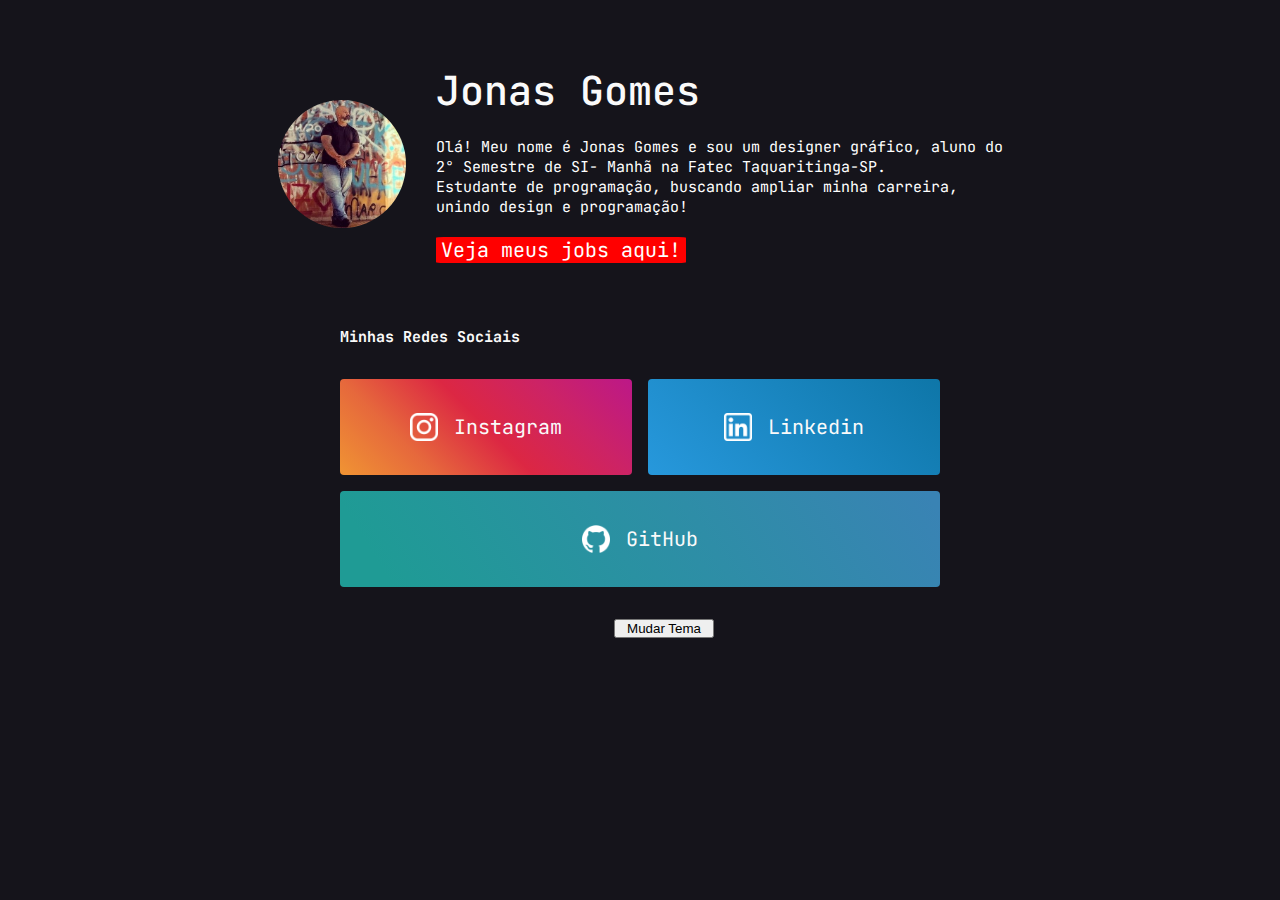
<file: index.html>
<!DOCTYPE html>
<html lang="pt-br">
<head>
    <meta charset="UTF-8">
    <meta name="viewport" content="width=device-width, initial-scale=1.0">
    <title>Bio</title>
    <link rel="stylesheet" href="style.css">
    <meta name="description" content="Biografia, Design, Progamador, Portfólio, Fatec"> 

</head>

<body>
    <header>
        <img src="./jonas.jpg" alt="Jonas Gomes foto de perfil">
        <div>
            <h1>Jonas Gomes</h1>
            <p>Olá! Meu nome é Jonas Gomes e sou um designer gráfico, aluno do<br>
                 2° Semestre de SI- Manhã na Fatec Taquaritinga-SP.<br>

                Estudante de programação, buscando ampliar minha carreira, <br> unindo design e programação!</p>
                <a href="galeria.html" id="galeria">Veja meus jobs aqui!</a>
        </div>
    </header>

    <main>
        <section>
            <h2>Minhas Redes Sociais</h2>
            <div>
                <a href="https://www.instagram.com/jonasromanogomes/">
                    <article style="background: linear-gradient(
                        45deg,
                        #f09433 0%,
                        #e6683c 25%,
                        #dc2743 50%,
                        #cc2366 75%,
                        #bc1888 100%
                    );
                    "
                    >
                        <img src="./logotipo-do-instagrambranco.png" alt="Instagram">
                        <h2>Instagram</h2>
                    </article>
                </a>
                

                <a href="https://www.linkedin.com/in/jonas-gomes-21a0171b0/">
                    <article style="background: linear-gradient(
                        45deg,
                        #2798dc,
                        #0e76a8 100%
                    );
                    "
                    >
                        <img src="./linkedinbranco.png" alt="Linkedin">
                        <h2>Linkedin</h2>
                    </article>
                </a>

                <a href="https://github.com/Jojoaninhas">
                    <article style="background: linear-gradient(
                        58deg,
                        #1f9b95 8%,
                        #3983b4 98%
                        
                    );
                    "
                    >
                        <img src="./githubbranco.png" alt="GitHub">
                        <h2>GitHub</h2>
                    </article>
                </a>
            </div>

        </section>
    </main>
    <div vw class="enabled">
        <div vw-access-button class="active"></div>
        <div vw-plugin-wrapper>
          <div class="vw-plugin-top-wrapper"></div>
        </div>
      </div>
      <script src="https://vlibras.gov.br/app/vlibras-plugin.js"></script>
      <script>
        new window.VLibras.Widget({
            rootPah: '/app',
            personalization: 'https://vlibras.gov.br/config/default_logo.json',
            opacity: 0.5,
            position: 'R',
            avatar: 'random',
        });
      </script>
</body>
<script src="script.js"></script>
</html>
</file>
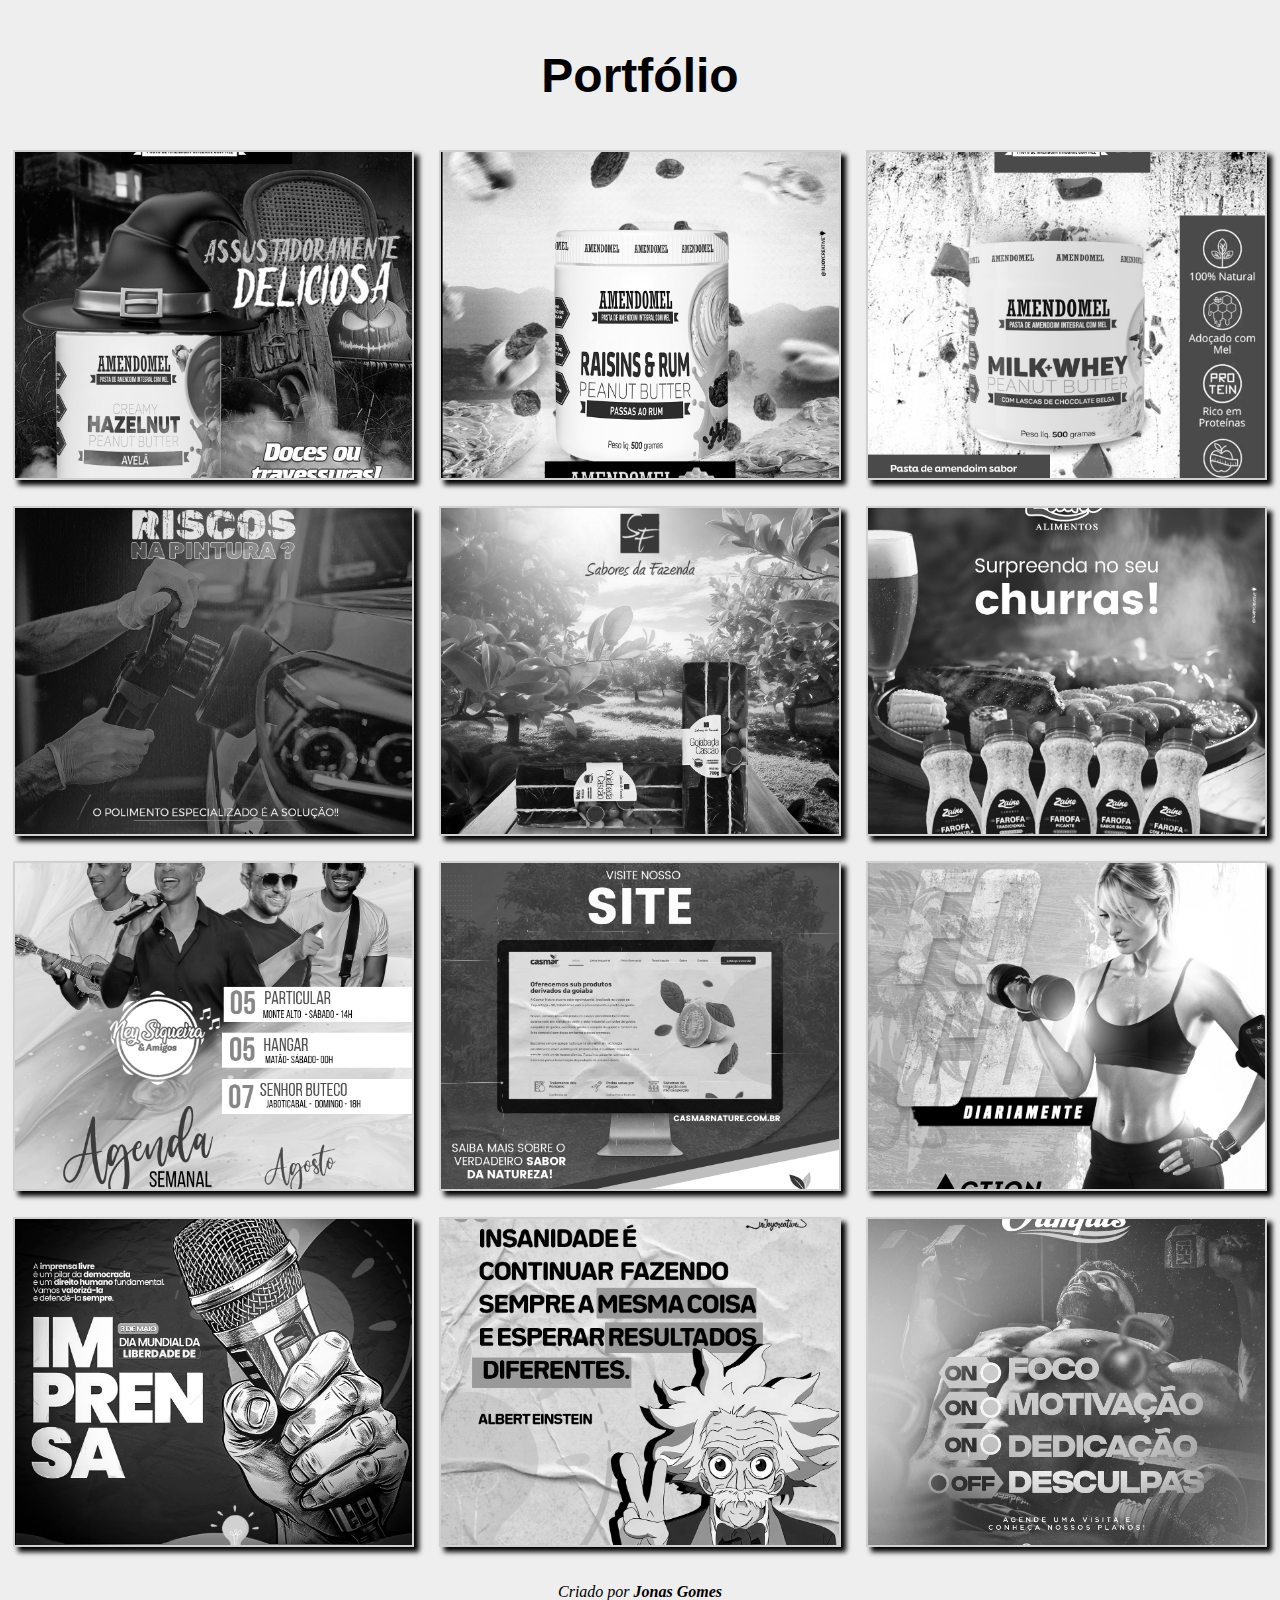
<file: galeria.html>
<!DOCTYPE html>
<html lang="pt-br">
<head>
    <meta charset="UTF-8">
    <meta name="viewport" content="width=device-width, initial-scale=1.0">
    <link rel="stylesheet" href="galeria.css">
    <title>Portfólio - Galeria</title>
</head>
<body>
    <header>
        <h1> Portfólio </h1>
    </header>
    <main>
        <div class="galeria-conteiner">

            <a href="img/img  (1).jfif" class="itens-galeria">
                <img src="img/img  (1).jfif" alt="Arte feita para cliente">
            </a>

            <a href="img/img  (2).png" class="itens-galeria">
                <img src="img/img  (2).png" alt="Arte feita para cliente">
            </a>

            <a href="img/img  (3).png" class="itens-galeria">
                <img src="img/img  (3).png" alt="Arte feita para cliente">
            </a>

            <a href="img/img  (4).png" class="itens-galeria">
                <img src="img/img  (4).png" alt="Arte feita para cliente">
            </a>


            <a href="img/img  (5).png" class="itens-galeria">
                <img src="img/img  (5).png" alt="Arte feita para cliente">
            </a>


            <a href="img/img  (6).png" class="itens-galeria">
                <img src="img/img  (6).png" alt="Arte feita para cliente">
            </a>


            <a href="img/img  (7).png" class="itens-galeria">
                <img src="img/img  (7).png" alt="Arte feita para cliente">
            </a>


            <a href="img/img  (8).png" class="itens-galeria">
                <img src="img/img  (8).png" alt="Arte feita para cliente">
            </a>


            <a href="img/img  (9).jpg" class="itens-galeria">
                <img src="img/img  (9).jpg" alt="Arte feita para cliente">
            </a>


            <a href="img/img  (10).png" class="itens-galeria">
                <img src="img/img  (10).png" alt="Arte feita para cliente">
            </a>


            <a href="img/img  (11).jpg" class="itens-galeria">
                <img src="img/img  (11).jpg" alt="Arte feita para cliente">
            </a>


            <a href="img/img  (12).jpg" class="itens-galeria">
                <img src="img/img  (12).jpg" alt="Arte feita para cliente">
            </a>

        </div>
    </main>
    <br><br>
    <footer> 
        <span>Criado por <strong>Jonas Gomes</strong></span>
    </footer>
</body>
</html>
</file>
<file: style.css>
@import url('https://fonts.googleapis.com/css2?family=JetBrains+Mono:wght@200;300;400;500&display=swap');

*{
    padding: 0;
    margin: 0;
    box-sizing: border-box;
}

a{
    text-decoration: none;
}


html {
    scroll-behavior: smooth;
    font-size: 62.5%;
}

body{
    font-family: 'JetBrains Mono', monospace;
    background-color: #15141b;
    padding: 64px 24px;
    color: #fafafa;
}

header{

    display: flex;
    justify-content: center;
    align-items: center;
    margin-bottom: 64px;

}

header img {
height: 128px;
width: 128px;
border-radius: 50%;
margin-right: 3rem;
transition: 0.2s;

}

header img:hover {
    outline: 4px solid red;
}

header div h1 {
    font-size: 4rem;
    font-weight: 500;

}


header div p {

    margin-top: 20px;
    font-size: 1.5rem;
    color: rgb(255, 255, 255);
}

main section {
max-width: 600px;
margin: 32px auto;

}

main section h1 {
font-size: 2rem;


}


main section div {
    display: flex;
    justify-content: center;
    flex-wrap: wrap;
    margin: 32px auto;
    gap: 16px;


}


main section div a{
    flex-basis: 200px;
    flex-grow: 1;

}
@media screen and (max-width:768px){
    section div a {
        flex-basis: 600px;
    }
}

main section div article {
    min-height: 96px;
    display: flex;
    justify-content: center;
    align-items: center;
    padding: 8px;
    border-radius: 4px;

}


main section div article:hover img {
    width: 32px;
}

main section div article img {
    width: 28px;
    margin-right: 16px;
    transition: 0.4s;

}


main section div article h2{
    text-align: center;
    font-size: 2rem;
    font-weight: 400;
    color: #fafafa;
}

.light-theme {
    background-color: rgb(255, 255, 255);
    color: rgb(0, 0, 0);
}
 .light-theme p{
    color: black;
 }
button{
   position: relative;
   left: 590px;
   width: 100px;
}

#galeria {
    font-size: 20px;
    background-color: red;
    border-radius: 3%;
    display: flex;
    justify-content: center;
    width: 250px;
    color: white;
    margin-top: 20px;
}
</file>
<file: galeria.css>
*{
    padding: 0;
    margin: 0;
    box-sizing: border-box;
}

body{

    background-color: #eee;
}

header{

    height: 150px;
    display: flex;
    justify-content: center;
    align-items: center;
}

header h1 {
    font-family: Arial, Helvetica, sans-serif;
    font-size: 3rem;
    font-weight: 900;
    color: #000;

}

.galeria-conteiner{
    display: flex;
    flex-wrap: wrap;
    justify-content: space-evenly;
    gap: 2vw;
    padding: 0 1vw;


}

.itens-galeria {
    width: 300px;
    height: 330px;
    border: solid 2px gold;
    box-shadow: 5px 5px 5px #000;
    flex-grow: 1;
    filter: grayscale(100%);
    transition: transform 1s linear;

}

.itens-galeria img{
    width: 100%;
    height: 100%;
    object-fit: cover;
    margin-right: 3rem;
    transition: 0.2s;
   

}

.itens-galeria:hover {
    outline: 4px solid goldenrod;
    transform: scale(1.1);
    filter: none;
}

footer {
    height: 100px;
    display: flex;
    justify-content: center;
    color: #000;
    font-style: italic;
}

@media (max-width: 600px) {
    .itens-galeria  {
      display: flexbox;
    }
  }
</file>
